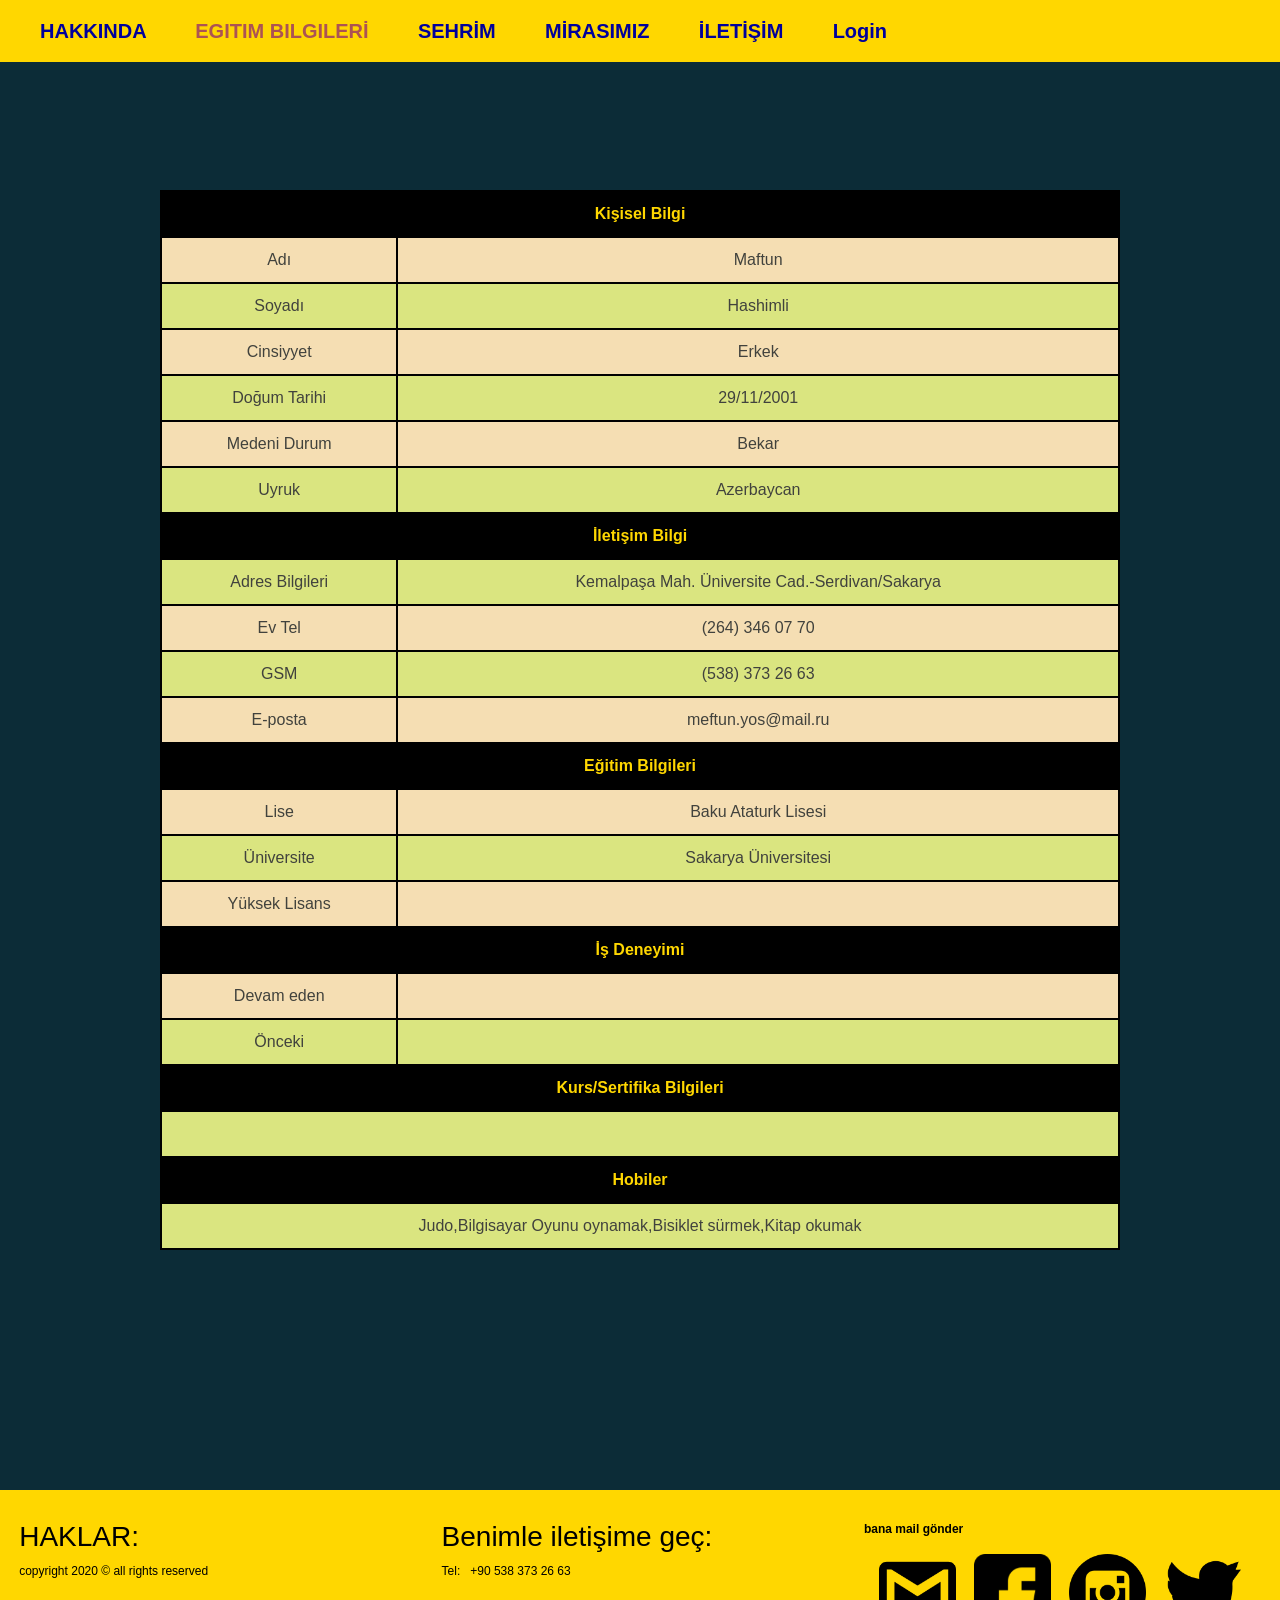
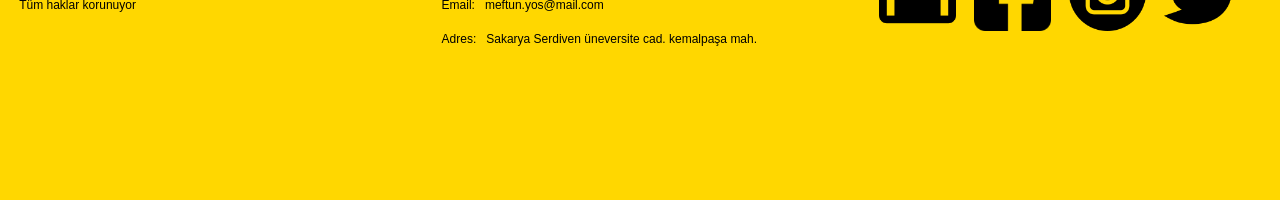
<file: WEBPROJE/EGITIMBILGILERI.html>
<!DOCTYPE html>
<html lang="en" dir="ltr">
<head>
  <meta charset="utf-8">
    <link rel="stylesheet" href="stil.css">
    <meta name="viewport" content="width=device-width, initial-scale=1">
    <link rel="stylesheet" href="https://stackpath.bootstrapcdn.com/bootstrap/4.3.1/css/bootstrap.min.css">
      <link rel="stylesheet" href="https://stackpath.bootstrapcdn.com/font-awesome/4.7.0/css/font-awesome.min.css">
      <script src="https://code.jquery.com/jquery-3.3.1.slim.min.js"> </script>
    <script src="https://stackpath.bootstrapcdn.com/bootstrap/4.3.1/js/bootstrap.min.js" ></script>
    </head>

<!-- Navbar  -->
    
    <body style="background-color: #0c2c37">
         <section id="nav-bar" style="background-color: gold; color: black;">  
        <nav class="navbar navbar-expand-lg navbar-light" style="background-color: gold; color: black;">
  <a class="navbar-brand" href="#"></a>
  <button class="navbar-toggler" type="button" data-toggle="collapse" data-target="#navbarNav" aria-controls="navbarNav" aria-expanded="false" aria-label="Toggle navigation">
    <span class="navbar-toggler-icon"></span>
  </button>
  <div class="collapse navbar-collapse" id="navbarNav">
    <ul class="navbar-nav ml auto navbartext">
         <li class="nav-item">
        <a class="nav-link"href="HAKKIMDA.html" target="_blank" style="color: #00009b"><strong>HAKKINDA&#160;&#160;&#160;&#160;&#160;&#160;</strong></a>
      </li>
      <li class="nav-item">
        <a class="nav-link" href="EGITIMBILGILERI.html" target="_blank"style="color: #ac5353"><strong>EGITIM BILGILERİ&#160;&#160;&#160;&#160;&#160;&#160;</strong></a>
      </li>
      <li class="nav-item">
        <a class="nav-link" href="SEHRIM.html" target="_blank" style="color: #00009b;"><strong>SEHRİM&#160;&#160;&#160;&#160;&#160;&#160;</strong></a>
      </li>
         <li class="nav-item">
        <a class="nav-link" href="MIRASIMIZ.html" target="_blank" style="color: #00009b"><strong>MİRASIMIZ&#160;&#160;&#160;&#160;&#160;&#160;</strong></a>
      </li>
         <li class="nav-item">
        <a class="nav-link" href="ILETISIM.html" target="_blank" style="color: #00009b"><strong>İLETİŞİM&#160;&#160;&#160;&#160;&#160;&#160;</strong></a>
      </li> 
	           <li class="nav-item">
        <a class="nav-link" href="Login.html" target="_blank" style="color: #00009b"><strong>Login&#160;&#160;&#160;&#160;&#160;&#160;</strong></a>
      </li> 
    </ul>
  </div>
</nav>   
</section>  
        <div class="divegitim">
            <table id="t01" >
		    <!-- table  -->
  <tr>
    <th colspan="2" class="tabletext">Kişisel Bilgi</th> 
  </tr>
  <tr>
    <td>Adı</td>
      <td>Maftun</td>
  </tr>
  <tr>
    <td>Soyadı</td>
    <td>Hashimli</td>
  </tr>
  <tr>
    <td>Cinsiyyet</td>
      <td>Erkek</td>
  </tr>
    <tr>
    <td>Doğum Tarihi</td>
      <td>29/11/2001</td>
    </tr>
    <tr>
        <td>Medeni Durum</td>
        <td>Bekar</td>
    </tr>
    <tr>
        <td>Uyruk</td>
        <td>Azerbaycan</td>
    </tr>
    <tr>
    <th colspan="2" class="tabletext">İletişim Bilgi</th> 
  </tr>
    <tr>
        <td>Adres Bilgileri</td>
        <td>Kemalpaşa Mah. Üniversite Cad.-Serdivan/Sakarya</td>
    </tr>
    <tr>
        <td>Ev Tel</td>
        <td>(264)&#160;346&#160;07&#160;70</td>
    </tr>
    <tr>
        <td>GSM</td>
        <td>(538)&#160;373&#160;26&#160;63</td>
    </tr>
    <tr>
        <td>E-posta</td>
        <td>meftun.yos@mail.ru</td>
    </tr>
    <tr>
    <th colspan="2" class="tabletext">Eğitim Bilgileri</th>
  </tr>
    <tr>
    <td>Lise</td>
    <td>Baku Ataturk Lisesi</td>
    </tr>
    <tr>
        <td>Üniversite</td>
        <td>Sakarya Üniversitesi</td>
    </tr>
    <tr>
        <td>Yüksek Lisans</td>
        <td>&#160;</td>
    </tr>
    <tr>
    <th colspan="2" class="tabletext">İş Deneyimi</th>
  </tr>
    <tr>
    <td>Devam eden</td>
    <td>&#160;</td>
    </tr>
    <tr>
        <td>Önceki</td>
        <td>&#160;</td>
    </tr>
    <tr>
        <th colspan="2" class="tabletext">Kurs/Sertifika Bilgileri</th>
    </tr>
    <tr>
        <td colspan="2">&#160;</td>
    </tr>
    <tr>
        <th colspan="2" class="tabletext">Hobiler</th>
    </tr>
    <tr>
        <td colspan="2">Judo,Bilgisayar Oyunu oynamak,Bisiklet sürmek,Kitap okumak</td>
    </tr>
</table>
        </div>
        <footer id="dis_bolme1" class="metin1">
        <div class="divbosluk">
        </div>
        <div class="ic_bolme1"><h3>HAKLAR:</h3>
        <p>copyright 2020 © all rights reserved</p>
        <p>Tüm haklar korunuyor</p>    
        </div>


        <div class="ic_bolme1">
            <h3>Benimle iletişime geç:</h3> 
            <p>Tel:&#160;&#160;  +90&#160;538&#160;373&#160;26&#160;63</p>
            <p>Email:  &#160;&#160;meftun.yos@mail.com</p>
            <p>Adres:&#160;&#160;  Sakarya Serdiven üneversite cad. kemalpaşa mah.</p>
        </div>


            <div class="ic_bolme1" class="divbosluk">
                <p><strong>bana mail gönder</strong></p>
                <a href="mailto:meftun.yos@mail.ru"><img class="icon" src="img/23.png"></a>
                <a href="https://www.facebook.com"><img class="icon" src="img/24.png"></a>
                <a href="https://www.instagram.com"><img class="icon" src="img/25.png"></a>
                <a href="https://www.twitter.com"><img class="icon" src="img/26.png"></a>
            </div>
            </footer>
        

</body>
</html>
</file>
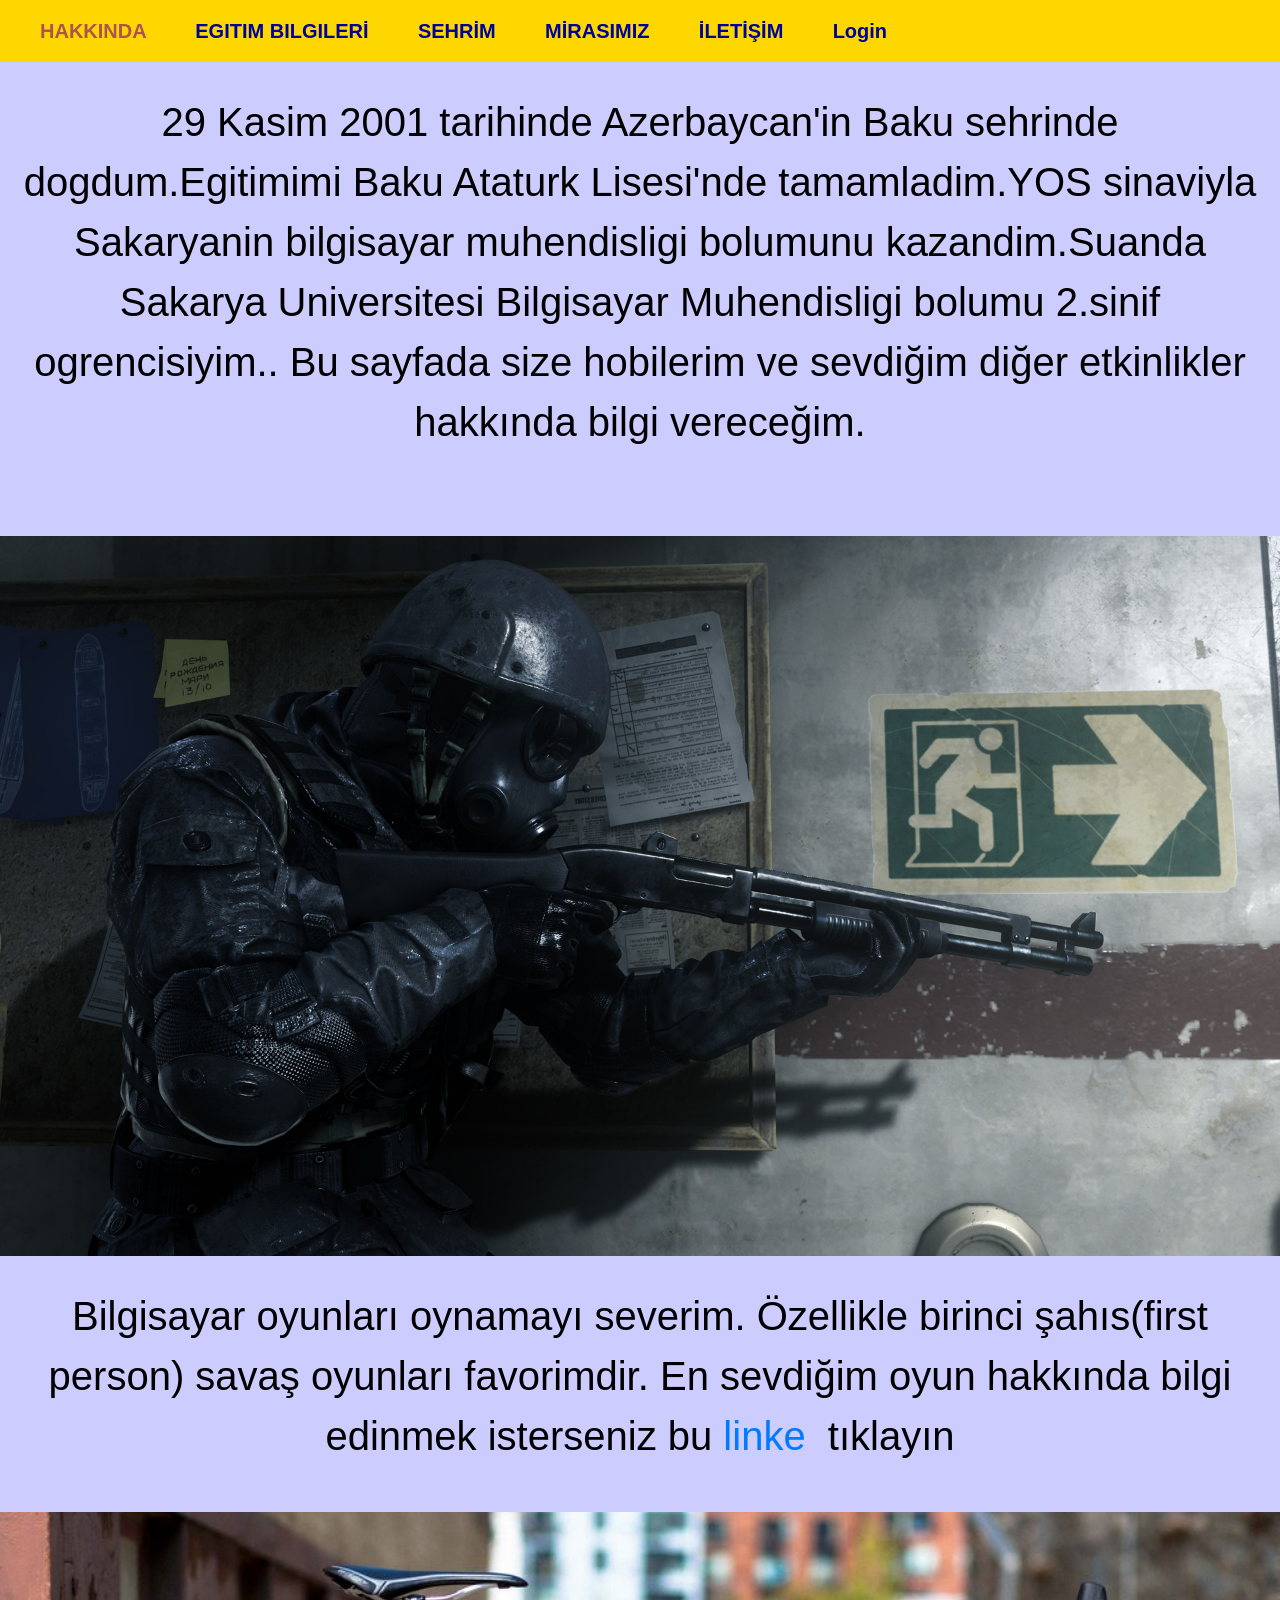
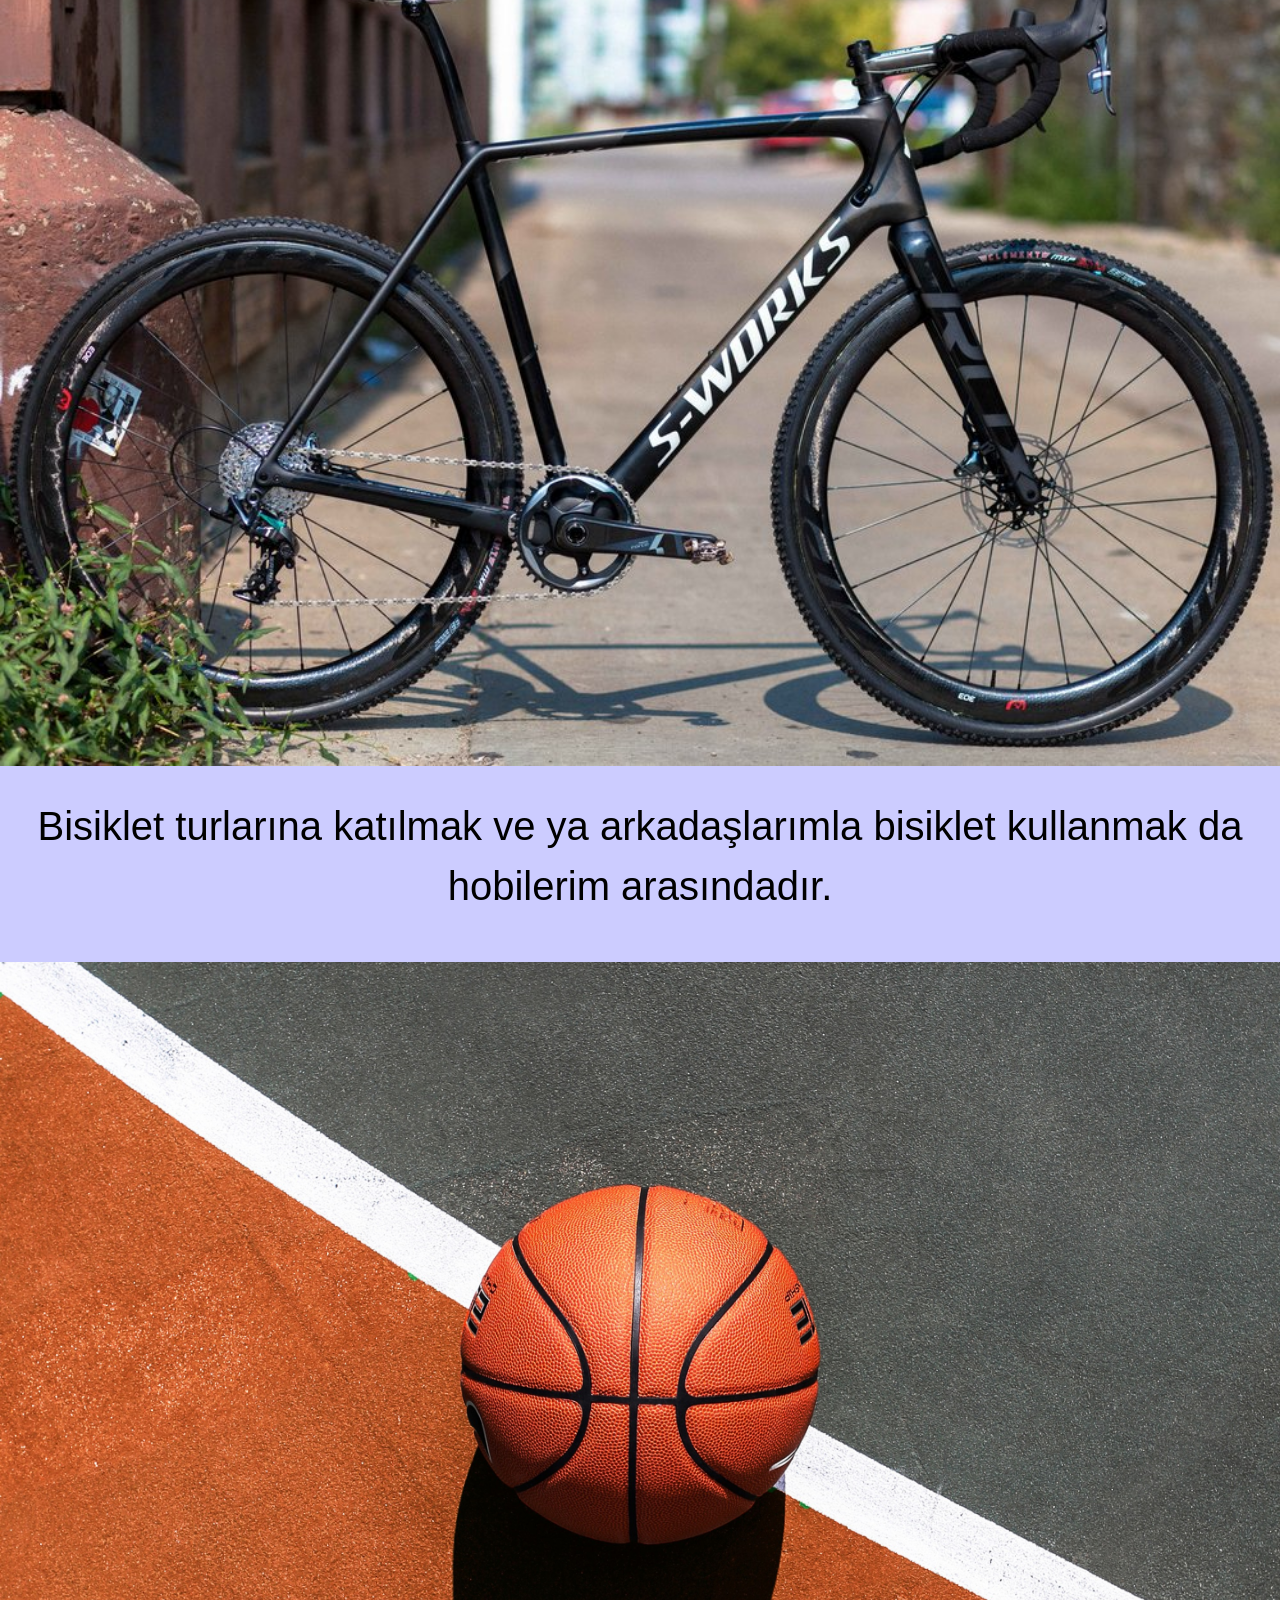
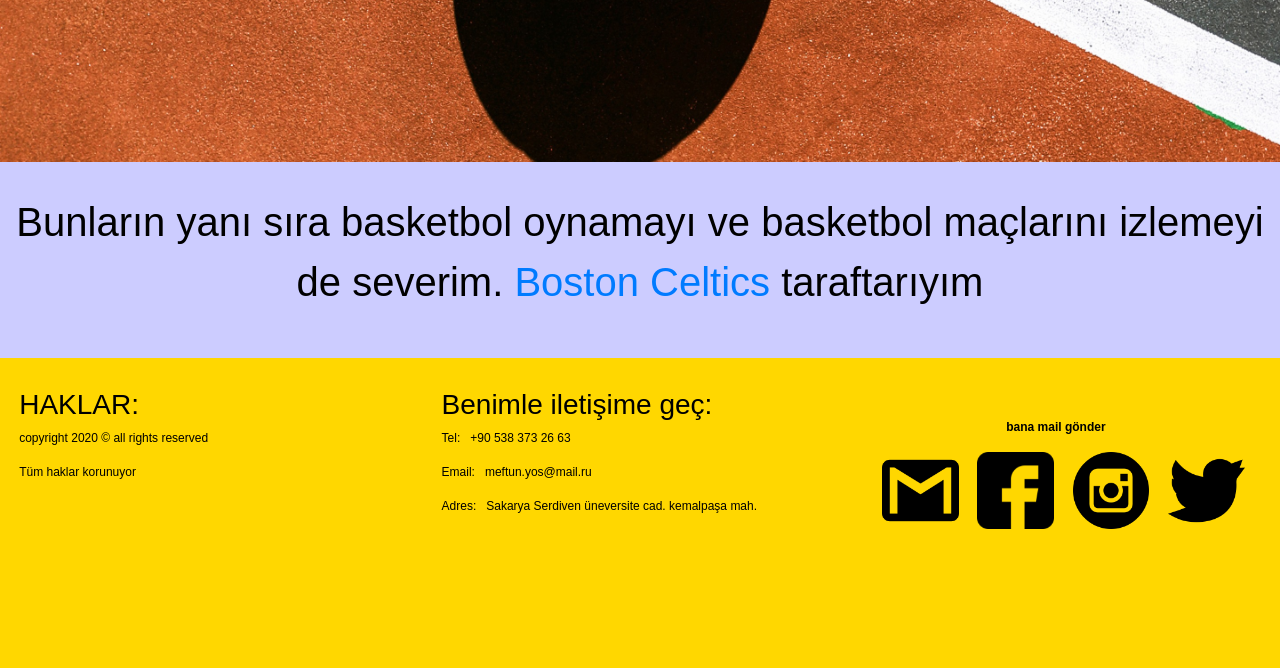
<file: WEBPROJE/HAKKIMDA.html>
<!DOCTYPE html>
<html lang="en" dir="ltr">
<head>
  <meta charset="utf-8">
    <link rel="stylesheet" href="stil.css">
    <meta name="viewport" content="width=device-width, initial-scale=1">
    <link rel="stylesheet" href="https://stackpath.bootstrapcdn.com/bootstrap/4.3.1/css/bootstrap.min.css">
      <link rel="stylesheet" href="https://stackpath.bootstrapcdn.com/font-awesome/4.7.0/css/font-awesome.min.css">
      <script src="https://code.jquery.com/jquery-3.3.1.slim.min.js"></script>
    <script src="https://stackpath.bootstrapcdn.com/bootstrap/4.3.1/js/bootstrap.min.js"></script>
    </head>    
    <body style="background-color: #0c2c37">
         <section id="nav-bar" style="background-color: gold; color: black;">  
        <nav class="navbar navbar-expand-lg navbar-light" style="background-color: gold; color: black;">
  <a class="navbar-brand" href="#"></a>
  <button class="navbar-toggler" type="button" data-toggle="collapse" data-target="#navbarNav" aria-controls="navbarNav" aria-expanded="false" aria-label="Toggle navigation">
    <span class="navbar-toggler-icon"></span>
  </button>
  <div class="collapse navbar-collapse" id="navbarNav">
    <ul class="navbar-nav ml auto navbartext">
         <li class="nav-item">
        <a class="nav-link"href="HAKKIMDA.html" target="_blank" style="color: #ac5353"><strong>HAKKINDA&#160;&#160;&#160;&#160;&#160;&#160;</strong></a>
      </li>
      <li class="nav-item">
        <a class="nav-link" href="EGITIMBILGILERI.html" target="_blank"style="color: #00009b"><strong>EGITIM BILGILERİ&#160;&#160;&#160;&#160;&#160;&#160;</strong></a>
      </li>
      <li class="nav-item">
        <a class="nav-link" href="SEHRIM.html" target="_blank" style="color: #00009b;"><strong>SEHRİM&#160;&#160;&#160;&#160;&#160;&#160;</strong></a>
      </li>
         <li class="nav-item">
        <a class="nav-link" href="MIRASIMIZ.html" target="_blank" style="color: #00009b"><strong>MİRASIMIZ&#160;&#160;&#160;&#160;&#160;&#160;</strong></a>
      </li>
         <li class="nav-item">
        <a class="nav-link" href="ILETISIM.html" target="_blank" style="color: #00009b"><strong>İLETİŞİM&#160;&#160;&#160;&#160;&#160;&#160;</strong></a>
      </li> 
	         <li class="nav-item">
        <a class="nav-link" href="Login.html" target="_blank" style="color: #00009b"><strong>Login&#160;&#160;&#160;&#160;&#160;&#160;</strong></a>
      </li> 
    </ul>
  </div>
</nav>   
</section>  
        <div class="text1">
            <div class="divbosluk">
            </div>
            <p>29 Kasim 2001 tarihinde Azerbaycan'in Baku sehrinde dogdum.Egitimimi Baku Ataturk  Lisesi'nde tamamladim.YOS sinaviyla Sakaryanin bilgisayar muhendisligi bolumunu kazandim.Suanda Sakarya Universitesi Bilgisayar Muhendisligi bolumu 2.sinif ogrencisiyim.. Bu sayfada size hobilerim ve sevdiğim diğer etkinlikler hakkında bilgi vereceğim.</p>
            <div class="divbosluk">
            </div>
            <h2 style="text-align: left"><strong></strong></h2>
            <div class="divbosluk">
            </div>
            <img src="img/8.jpg" class="resim1">
                <div style="width: 100%;height: 30px;">
            </div>
            <p>Bilgisayar oyunları oynamayı severim. Özellikle birinci şahıs(first person) savaş oyunları favorimdir. En sevdiğim oyun hakkında bilgi edinmek isterseniz bu&#160;<a href="https://www.callofduty.com/modern-warfare-remastered">linke </a>&#160;tıklayın</p>
            <div class="divbosluk">
            </div>
            <img src="img/10.jpg" class="resim1"> 
            <div class="divbosluk">
            </div>
            <p>
                Bisiklet turlarına katılmak ve ya arkadaşlarımla bisiklet kullanmak da hobilerim arasındadır.
            </p>
            <div class="divbosluk">
            </div>    
            <img src="img/11.jpg" class="resim1">
            <div class="divbosluk">
            </div>
            <p>Bunların yanı sıra basketbol oynamayı ve basketbol maçlarını izlemeyi de severim.&#160;<a href="https://www.nba.com/celtics/">Boston Celtics</a> taraftarıyım</p>    
            <div class="divbosluk">
            </div>    
                
        </div>
        
<footer id="dis_bolme1" class="metin1">
        <div class="divbosluk">
        </div>    
        <div class="ic_bolme1"><h3>HAKLAR:</h3>
        <p>copyright 2020 © all rights reserved</p>
        <p>Tüm haklar korunuyor</p>    
        </div>


        <div class="ic_bolme1">
            <h3>Benimle iletişime geç:</h3> 
            <p>Tel:&#160;&#160;  +90&#160;538&#160;373&#160;26&#160;63</p>
            <p>Email:  &#160;&#160;meftun.yos@mail.ru</p>
            <p>Adres:&#160;&#160;  Sakarya Serdiven üneversite cad. kemalpaşa mah.</p>
        </div>


            <div class="ic_bolme1" style="text-align: center; margin-top: 30px;">
                <p><strong>bana mail gönder</strong></p>
                <a href="mailto:meftun.yos@gmail.ru"><img class="icon" src="img/23.png"></a>
                
                <a href="https://www.facebook.com"><img class="icon" src="img/24.png"></a>
                <a href="https://www.instagram.com"><img class="icon" src="img/25.png"></a>
                <a href="https://www.twitter.com"><img class="icon" src="img/26.png"></a>
            </div>
            </footer>
</body>
</html>
</file>
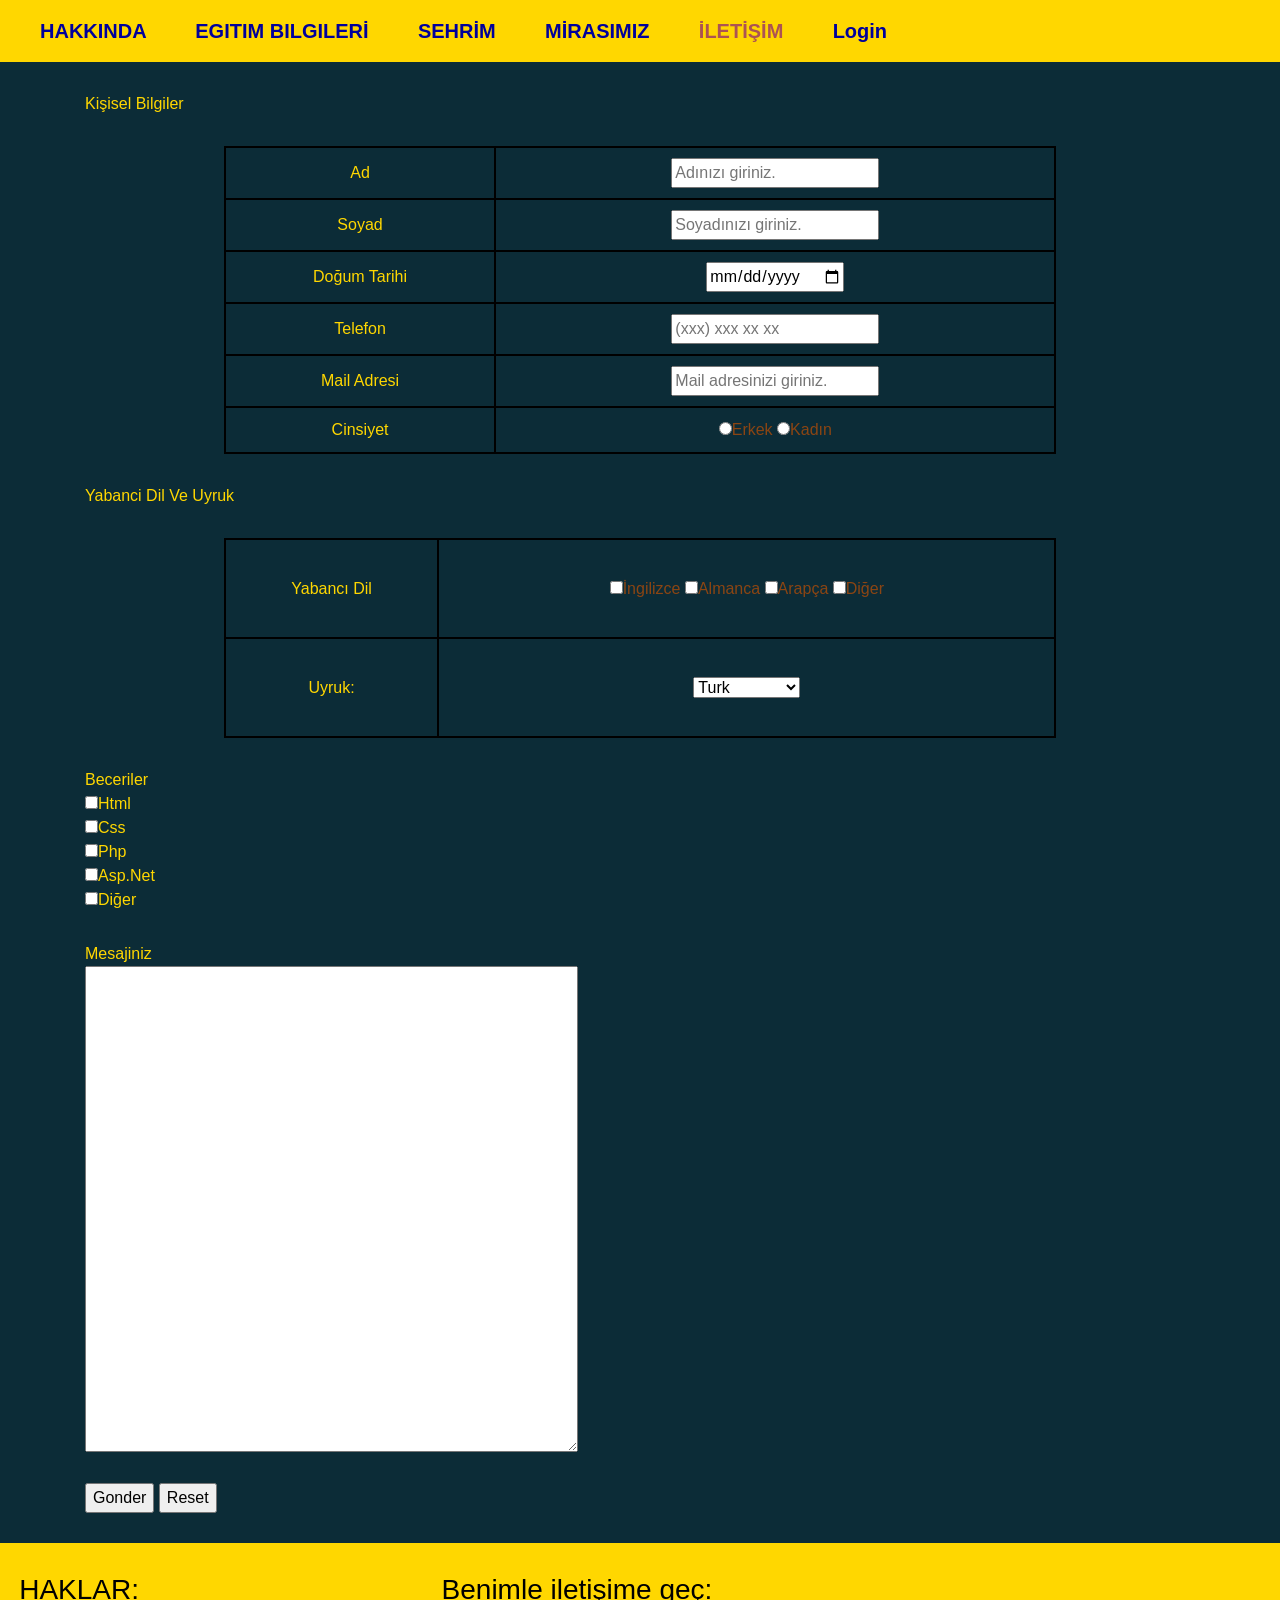
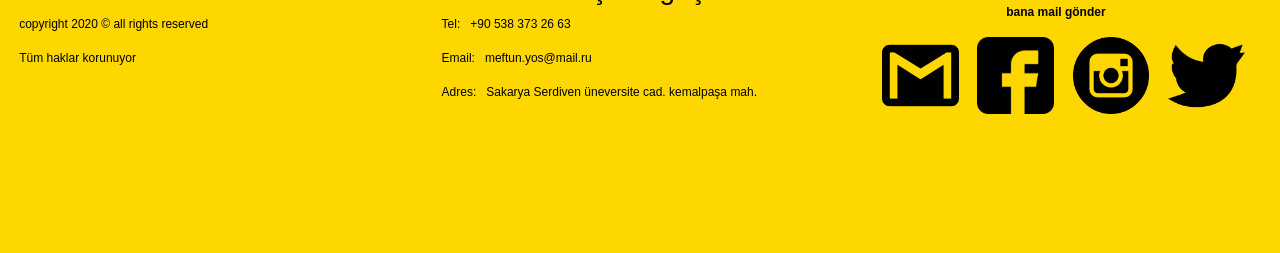
<file: WEBPROJE/ILETISIM.html>
<!DOCTYPE html>
<html lang="en" dir="ltr">
    
  <head>
      
    <meta charset="utf-8">
       <meta name="viewport" content="width=device-width, initial-scale=1, shrink-to-fit=no">
      <link rel="stylesheet" href="stil.css">    
      <link rel="stylesheet" href="https://stackpath.bootstrapcdn.com/bootstrap/4.3.1/css/bootstrap.min.css">
      <link rel="stylesheet" href="https://stackpath.bootstrapcdn.com/font-awesome/4.7.0/css/font-awesome.min.css">
      <script src="https://code.jquery.com/jquery-3.3.1.slim.min.js"> </script>
<script src="https://cdnjs.cloudflare.com/ajax/libs/popper.js/1.14.7/umd/popper.min.js" ></script>
<script src="https://stackpath.bootstrapcdn.com/bootstrap/4.3.1/js/bootstrap.min.js" ></script>
    </head>
    <body style="background-color: #0c2c37">
         <section id="nav-bar" style="background-color: gold; color: black;">  
        <nav class="navbar navbar-expand-lg navbar-light" style="background-color: gold; color: black;">
  <a class="navbar-brand" href="#"></a>
  <button class="navbar-toggler" type="button" data-toggle="collapse" data-target="#navbarNav" aria-controls="navbarNav" aria-expanded="false" aria-label="Toggle navigation">
    <span class="navbar-toggler-icon"></span>
  </button>

  <div class="collapse navbar-collapse" id="navbarNav">
    <ul class="navbar-nav ml auto navbartext">
         <li class="nav-item">
        <a class="nav-link"href="HAKKIMDA.html" target="_blank" style="color: #00009b"><strong>HAKKINDA&#160;&#160;&#160;&#160;&#160;&#160;</strong></a>
      </li>
      <li class="nav-item">
        <a class="nav-link" href="EGITIMBILGILERI.html" target="_blank"style="color: #00009b"><strong>EGITIM BILGILERİ&#160;&#160;&#160;&#160;&#160;&#160;</strong></a>
      </li>
      <li class="nav-item">
        <a class="nav-link" href="SEHRIM.html" target="_blank" style="color: #00009b;"><strong>SEHRİM&#160;&#160;&#160;&#160;&#160;&#160;</strong></a>
      </li>
         <li class="nav-item">
        <a class="nav-link" href="MIRASIMIZ.html" target="_blank" style="color: #00009b"><strong>MİRASIMIZ&#160;&#160;&#160;&#160;&#160;&#160;</strong></a>
      </li>
         <li class="nav-item">
        <a class="nav-link" href="ILETISIM.html" target="_blank" style="color: #ac5353"><strong>İLETİŞİM&#160;&#160;&#160;&#160;&#160;&#160;</strong></a>
      </li> 
	         <li class="nav-item">
        <a class="nav-link" href="Login.html" target="_blank" style="color: #00009b"><strong>Login&#160;&#160;&#160;&#160;&#160;&#160;</strong></a>
      </li> 
    </ul>
  </div>
</nav>   
</section> 


<script type="text/javascript">
function askerlikdurumu(deger)
{
if(document.getElementById(deger).value=="Erkek")
{ document.getElementById("askerlik").type="text";}
else
{document.getElementById("askerlik").type="hidden";}


}

function ackapat(deger)
{
if(document.getElementById(deger).type=="text")
{ document.getElementById(deger).type="hidden";}
else
{document.getElementById(deger).type="text";}


}

function kapat()
{
document.getElementById("askerlik").value="";
document.getElementById("digerdil").value="";
document.getElementById("digerbeceri").value="";
document.getElementById("askerlik").type="hidden";
document.getElementById("digerdil").type="hidden";
document.getElementById("digerbeceri").type="hidden";
}
</script>
       

<form method="GET" action="goster.php" target="_blank" style="color: gold;">
<div class="container">
<section>
    <div class="divbosluk">
</div>
<div>Kişisel Bilgiler</div>
<table width="450"  height="220">
    <div class="divbosluk">
</div>
  <tr>
    <td class="tabletext" width="145">Ad</td>
    <td width="300"><input name="ad" type="text" maxlength="40" placeholder="Adınızı giriniz." required="required" /></td>
  </tr>
  <tr>
    <td class="tabletext">Soyad</td>
    <td><input name="soyad" type="text" placeholder="Soyadınızı giriniz." required="required" /></td>
  </tr>
  <tr>
    <td class="tabletext">Doğum Tarihi</td>
    <td><input name="dt" type="date" required="required" /></td>
  </tr>
  <tr>
    <td class="tabletext">Telefon</td>
    <td><input name="numara" type="text" placeholder="(xxx) xxx xx xx" required="required" /></td>
  </tr>
  <tr>
    <td class="tabletext">Mail Adresi</td>
    <td><input name="mailadres" type="email" placeholder="Mail adresinizi giriniz." required="required" /></td>
  </tr>
  <tr>
    <td class="tabletext">Cinsiyet</td>
    <td style="color: saddlebrown;">
        <input id="erkek" name="cinsiyet" type="radio" value="Erkek" class="radyo" required="required" onclick="askerlikdurumu(this.id)" />Erkek
        <input id="kadin" name="cinsiyet" type="radio" value="Kadın" class="radyo" required="required" onclick="askerlikdurumu(this.id)" />Kadın
        <input id="askerlik" name="asker" type="hidden" placeholder="Askerlik durumunu giriniz." value="" />
    </td>
  </tr>
</table>
</section>
<section>
    <div class="divbosluk">
</div>
<div>Yabanci Dil Ve Uyruk</div>
    <div class="divbosluk">
</div>
<table  width="500" height="200">
  <tr>
    <td class="tabletext">Yabancı Dil</td>
    <td  style="color: saddlebrown;">
        <input class="onay" name="check1" type="checkbox" value="ingilizce" />İngilizce
    <input class="onay" type="checkbox" name="check2" value="almanca" />Almanca
        <input class="onay" name="check3" type="checkbox" value="arapca" />Arapça
        <input class="onay" name="" type="checkbox" value="" onclick="ackapat('digerdil')" />Diğer
        <input id="digerdil" name="digerdil" type="hidden" placeholder="Diğer bildiğiniz dili giriniz." value="" />
        <tr>
    <td class="tabletext">Uyruk:</td>
    <td>
    <select name="uyruk" class="onay">
      <option value="Turk" class="onay">Turk</option>
      <option value="Rus" class="onay">Rus</option>
      <option value="Alman">Alman</option>
      <option value="Ingiliz">Ingiliz</option>
        <option value="Azerbaycan">Azerbaycan</option>
    </select></td> 
  </tr>
    </td>
  </tr>
</table>
</section>
    
<aside>
    <div class="divbosluk">
</div>
<div class="baslikkutu">Beceriler</div>
<input class="onay" name="html" type="checkbox" value="" />Html<br />
<input class="onay" name="css" type="checkbox" value="" />Css<br />
<input class="onay" name="php" type="checkbox" value="" />Php<br />
<input class="onay" name="aspnet" type="checkbox" value="" />Asp.Net<br />
<input class="onay" name="" type="checkbox" onclick="ackapat('digerbeceri')" value="" />Diğer
<input id="digerbeceri" name="digerbeceri" type="hidden" placeholder="Diğer becerinizi giriniz." value="" />
</aside>
<aside>
<div class="divbosluk">
</div>    
<div class="baslikkutu">Mesajiniz</div>
<textarea name="mesaj" id="mesaj" rows="20" cols="50"></textarea><br ><br >
<input class="gonder"  type="submit" value="Gonder">
<input class="gonder" name="" type="reset" onclick="kapat()" />
</aside>
<div class="divbosluk">
</div>
</div>   
</form> 
<footer id="dis_bolme1" class="metin1">
        <div class="divbosluk">
        </div>
        <div class="ic_bolme1"><h3>HAKLAR:</h3>
        <p>copyright 2020 © all rights reserved</p>
        <p>Tüm haklar korunuyor</p>    
        </div>


        <div class="ic_bolme1">
            <h3>Benimle iletişime geç:</h3> 
            <p>Tel:&#160;&#160;  +90&#160;538&#160;373&#160;26&#160;63</p>
            <p>Email:  &#160;&#160;meftun.yos@mail.ru</p>
            <p>Adres:&#160;&#160;  Sakarya Serdiven üneversite cad. kemalpaşa mah.</p>
        </div>


            <div class="ic_bolme1" style="text-align: center; margin-top: 30px;">
                <p><strong>bana mail gönder</strong></p>
                <a href="mailto:meftun.yos@mail.ru"><img class="icon" src="img/23.png"></a>
                
                <a href="https://www.facebook.com"><img class="icon" src="img/24.png"></a>
                <a href="https://www.instagram.com"><img class="icon" src="img/25.png"></a>
                <a href="https://www.twitter.com"><img class="icon" src="img/26.png"></a>
            </div>
            </footer>        
</body>
</html>
</file>
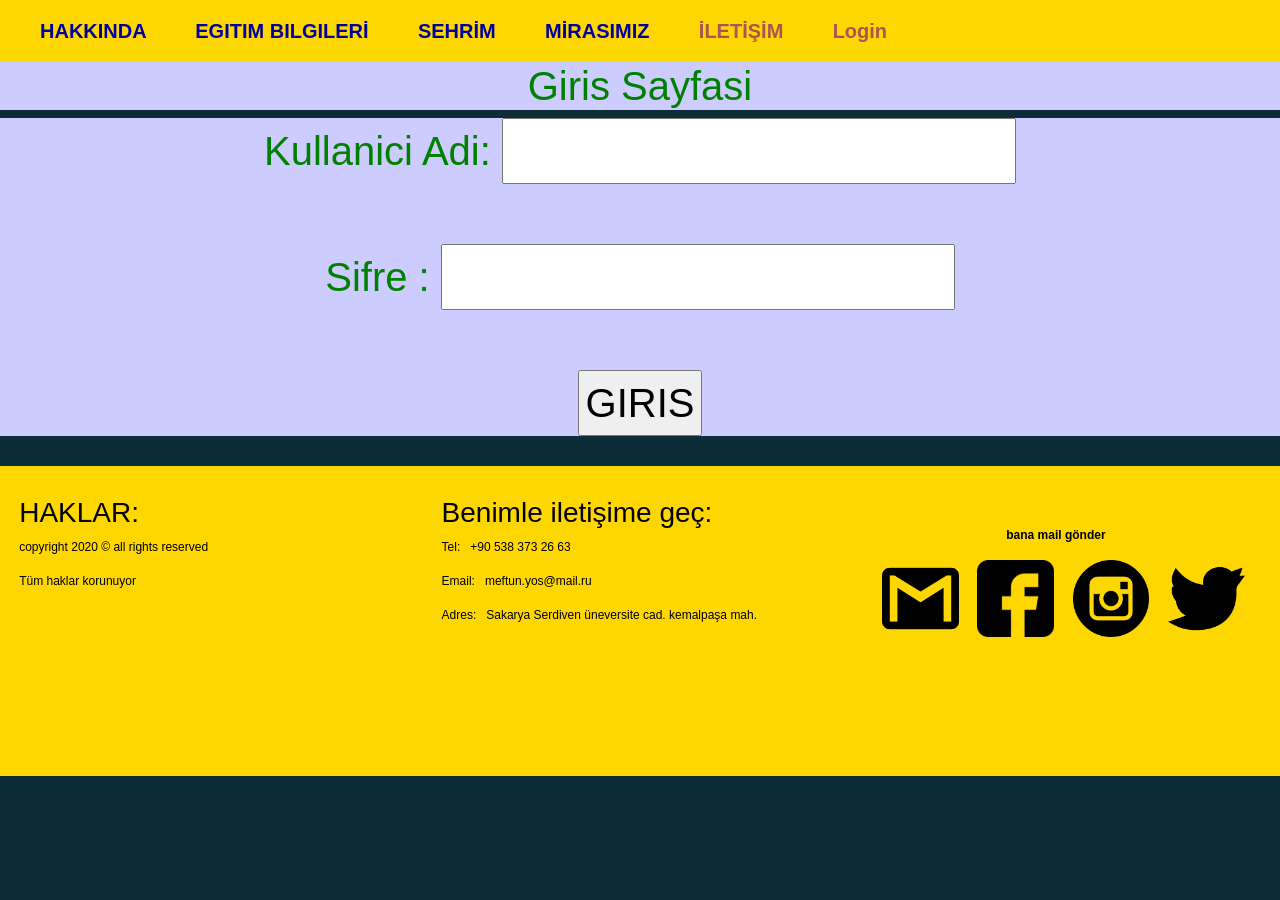
<file: WEBPROJE/Login.html>
<!DOCTYPE html>
<html lang="en" dir="ltr">
    
  <head>
      
    <meta charset="utf-8">
       <meta name="viewport" content="width=device-width, initial-scale=1, shrink-to-fit=no">
      <link rel="stylesheet" href="stil.css">    
      <link rel="stylesheet" href="https://stackpath.bootstrapcdn.com/bootstrap/4.3.1/css/bootstrap.min.css">
      <link rel="stylesheet" href="https://stackpath.bootstrapcdn.com/font-awesome/4.7.0/css/font-awesome.min.css">
      <script src="https://code.jquery.com/jquery-3.3.1.slim.min.js"> </script>
<script src="https://cdnjs.cloudflare.com/ajax/libs/popper.js/1.14.7/umd/popper.min.js" ></script>
<script src="https://stackpath.bootstrapcdn.com/bootstrap/4.3.1/js/bootstrap.min.js" ></script>
    </head>
    <body style="background-color: #0c2c37">
         <section id="nav-bar" style="background-color: gold; color: black;">  
        <nav class="navbar navbar-expand-lg navbar-light" style="background-color: gold; color: black;">
  <a class="navbar-brand" href="#"></a>
  <button class="navbar-toggler" type="button" data-toggle="collapse" data-target="#navbarNav" aria-controls="navbarNav" aria-expanded="false" aria-label="Toggle navigation">
    <span class="navbar-toggler-icon"></span>
  </button>

  <div class="collapse navbar-collapse" id="navbarNav">
    <ul class="navbar-nav ml auto navbartext">
         <li class="nav-item">
        <a class="nav-link"href="HAKKIMDA.html" target="_blank" style="color: #00009b"><strong>HAKKINDA&#160;&#160;&#160;&#160;&#160;&#160;</strong></a>
      </li>
      <li class="nav-item">
        <a class="nav-link" href="EGITIMBILGILERI.html" target="_blank"style="color: #00009b"><strong>EGITIM BILGILERİ&#160;&#160;&#160;&#160;&#160;&#160;</strong></a>
      </li>
      <li class="nav-item">
        <a class="nav-link" href="SEHRIM.html" target="_blank" style="color: #00009b;"><strong>SEHRİM&#160;&#160;&#160;&#160;&#160;&#160;</strong></a>
      </li>
         <li class="nav-item">
        <a class="nav-link" href="MIRASIMIZ.html" target="_blank" style="color: #00009b"><strong>MİRASIMIZ&#160;&#160;&#160;&#160;&#160;&#160;</strong></a>
      </li>
         <li class="nav-item">
        <a class="nav-link" href="ILETISIM.html" target="_blank" style="color: #ac5353"><strong>İLETİŞİM&#160;&#160;&#160;&#160;&#160;&#160;</strong></a>
      </li> 
    </li>
    <li class="nav-item">
   <a class="nav-link" href="Login.html" target="_blank" style="color: #ac5353"><strong>Login&#160;&#160;&#160;&#160;&#160;&#160;</strong></a>
 </li> 
    </ul>
  </div>
</nav>   
</section> 

<center>
<h1 class="text2"> Giris Sayfasi</h1>
<form class="text2" action="login.php" method="POST">
Kullanici Adi: <input type="email" name="kadi" required="required"><br><br>
Sifre  :    <input type="password" name="sifre" required="required"><br><br>
<input type="submit" name="btn" value="GIRIS">
</form>
</center>

<div class="divbosluk">
</div>
</div>   
</form> 
<footer id="dis_bolme1" class="metin1">
        <div class="divbosluk">
        </div>
        <div class="ic_bolme1"><h3>HAKLAR:</h3>
        <p>copyright 2020 © all rights reserved</p>
        <p>Tüm haklar korunuyor</p>    
        </div>


        <div class="ic_bolme1">
            <h3>Benimle iletişime geç:</h3> 
            <p>Tel:&#160;&#160;  +90&#160;538&#160;373&#160;26&#160;63</p>
            <p>Email:  &#160;&#160;meftun.yos@mail.ru</p>
            <p>Adres:&#160;&#160;  Sakarya Serdiven üneversite cad. kemalpaşa mah.</p>
        </div>


            <div class="ic_bolme1" style="text-align: center; margin-top: 30px;">
                <p><strong>bana mail gönder</strong></p>
                <a href="mailto:meftun.yos@mail.ru"><img class="icon" src="img/23.png"></a>
                
                <a href="https://www.facebook.com"><img class="icon" src="img/24.png"></a>
                <a href="https://www.instagram.com"><img class="icon" src="img/25.png"></a>
                <a href="https://www.twitter.com"><img class="icon" src="img/26.png"></a>
            </div>
            </footer>        
</body>
</html>
</file>
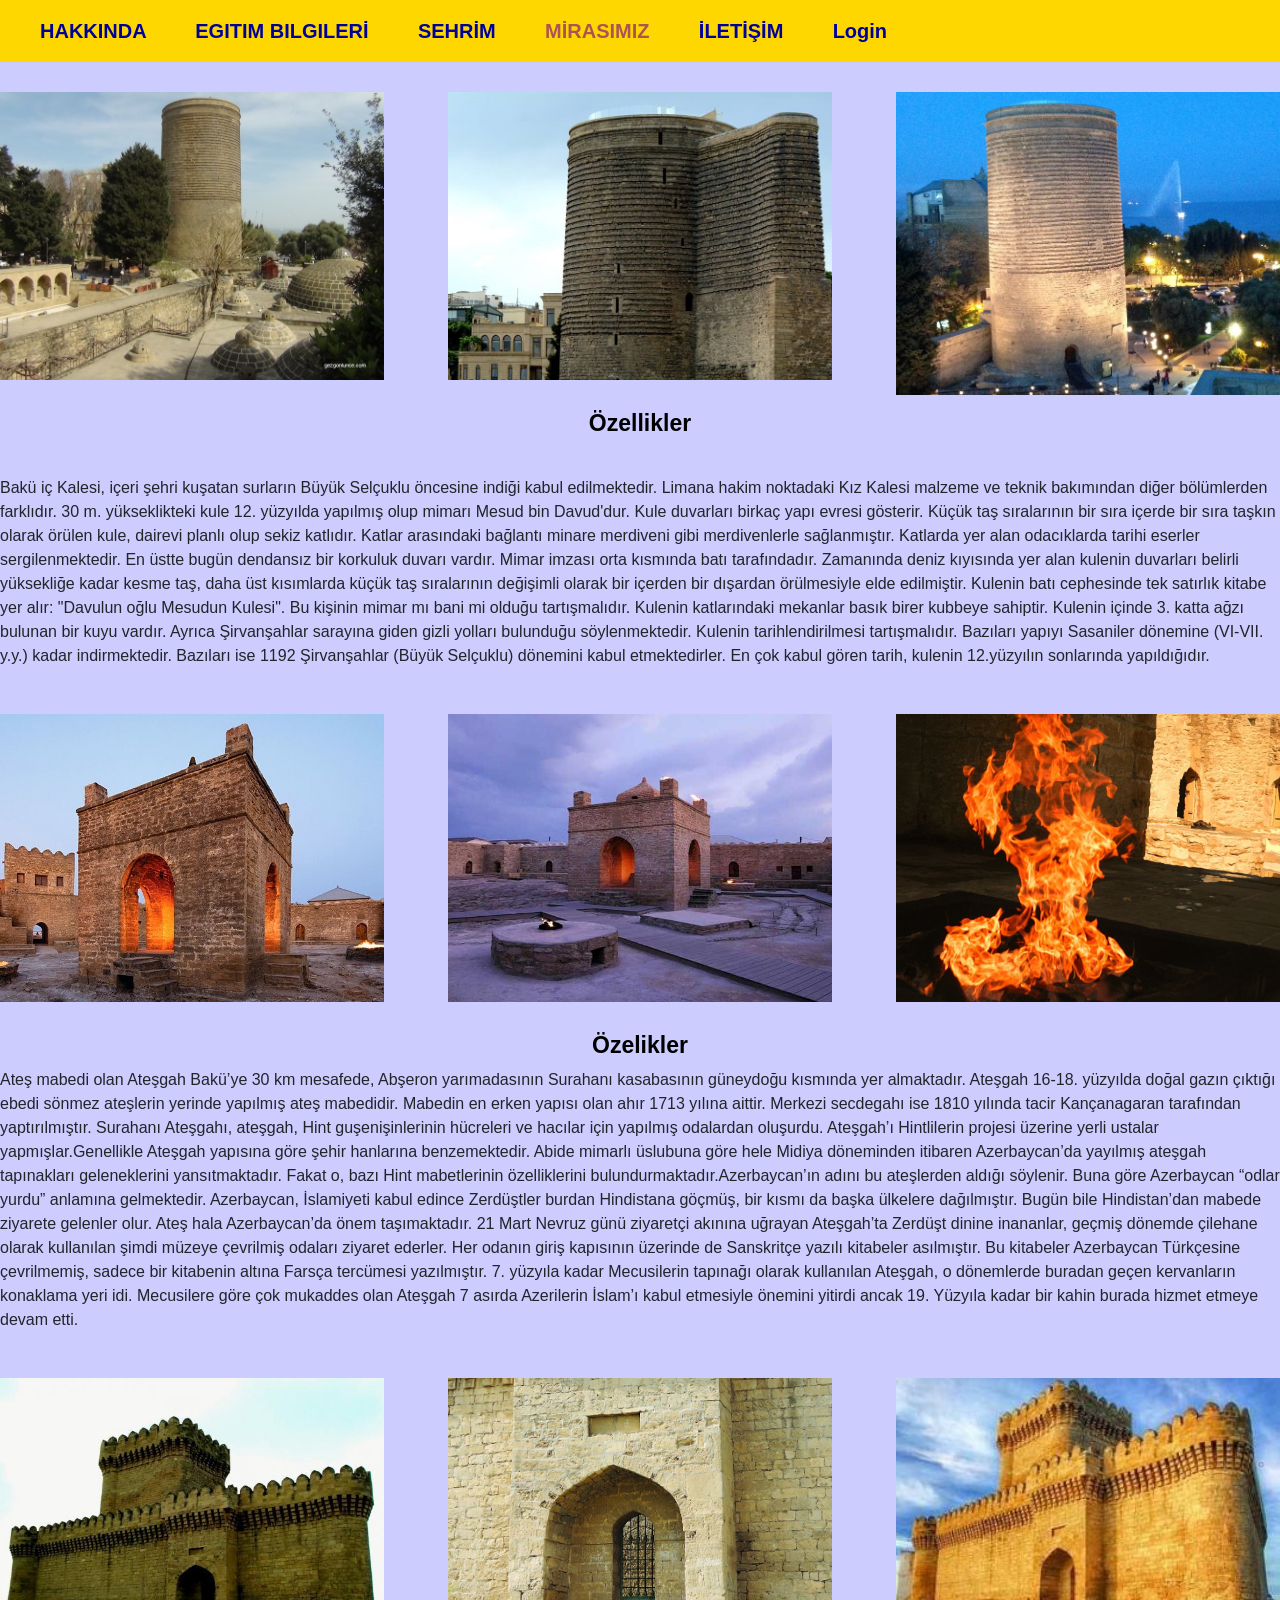
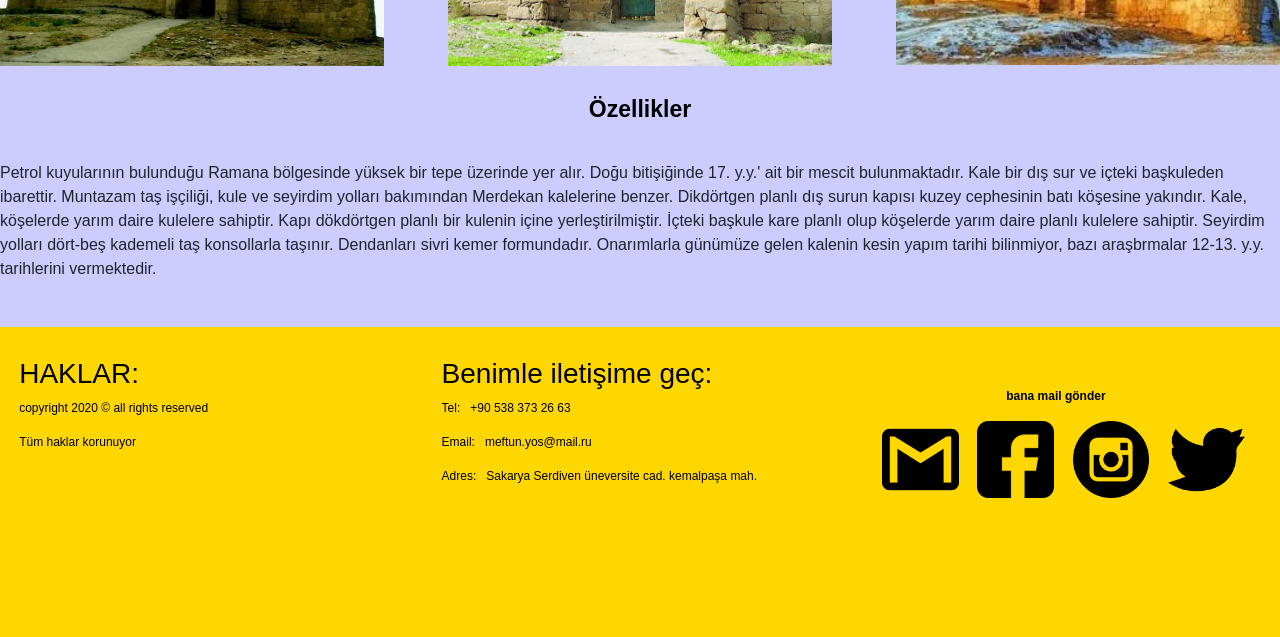
<file: WEBPROJE/MIRASIMIZ.html>
<!DOCTYPE html>
<html lang="en" dir="ltr">
<head>
  <meta charset="utf-8">
    <link rel="stylesheet" href="stil.css">
    <meta name="viewport" content="width=device-width, initial-scale=1">
    <link rel="stylesheet" href="https://stackpath.bootstrapcdn.com/bootstrap/4.3.1/css/bootstrap.min.css">
      <link rel="stylesheet" href="https://stackpath.bootstrapcdn.com/font-awesome/4.7.0/css/font-awesome.min.css">
      <script src="https://code.jquery.com/jquery-3.3.1.slim.min.js"> </script>
    <script src="https://stackpath.bootstrapcdn.com/bootstrap/4.3.1/js/bootstrap.min.js" ></script>
    </head>



    
    <body style="background-color: #0c2c37">
         <section id="nav-bar" style="background-color: gold; color: black;">  
        <nav class="navbar navbar-expand-lg navbar-light" style="background-color: gold; color: black;">
  <a class="navbar-brand" href="#"></a>
  <button class="navbar-toggler" type="button" data-toggle="collapse" data-target="#navbarNav" aria-controls="navbarNav" aria-expanded="false" aria-label="Toggle navigation">
    <span class="navbar-toggler-icon"></span>
  </button>

  <div class="collapse navbar-collapse" id="navbarNav">
    <ul class="navbar-nav ml auto navbartext">
         <li class="nav-item">
        <a class="nav-link"href="HAKKIMDA.html" target="_blank" style="color: #00009b"><strong>HAKKINDA&#160;&#160;&#160;&#160;&#160;&#160;</strong></a>
      </li>
      <li class="nav-item">
        <a class="nav-link" href="EGITIMBILGILERI.html" target="_blank"style="color: #00009b"><strong>EGITIM BILGILERİ&#160;&#160;&#160;&#160;&#160;&#160;</strong></a>
      </li>
      <li class="nav-item">
        <a class="nav-link" href="SEHRIM.html" target="_blank" style="color: #00009b;"><strong>SEHRİM&#160;&#160;&#160;&#160;&#160;&#160;</strong></a>
      </li>
         <li class="nav-item">
        <a class="nav-link" href="MIRASIMIZ.html" target="_blank" style="color: #ac5353"><strong>MİRASIMIZ&#160;&#160;&#160;&#160;&#160;&#160;</strong></a>
      </li>
         <li class="nav-item">
        <a class="nav-link" href="ILETISIM.html" target="_blank" style="color: #00009b"><strong>İLETİŞİM&#160;&#160;&#160;&#160;&#160;&#160;</strong></a>
      </li> 
	         <li class="nav-item">
        <a class="nav-link" href="Login.html" target="_blank" style="color: #00009b"><strong>Login&#160;&#160;&#160;&#160;&#160;&#160;</strong></a>
      </li> 
    </ul>
  </div>
</nav>   
</section>  
        
        
        <div class="divbosluk1">
        </div>
        <div style="margin-top: auto; background-color: #ccccff;">
            <div>
            <img style="float: left; width: 30%; height: ;" src="img/15.jpg">
            <img style=" margin-left: 5%; float: cener; width: 30%;" src="img/14.jpg">
            <img style="float: right; width: 30%;" src="img/16.jpg">
            <div style="width: 100%;height: 30px;background-color: #ccccff;">
            </div>    
                <h2 class="text"><strong>Özellikler</strong></h2>
                <div class="divbosluk1">
                </div>
                <p>Bakü iç Kalesi, içeri şehri kuşatan surların Büyük Selçuklu öncesine indiği kabul edilmektedir. Limana hakim noktadaki Kız Kalesi malzeme ve teknik bakımından diğer bölümlerden farklıdır. 30 m. yükseklikteki kule 12. yüzyılda yapılmış olup mimarı Mesud bin Davud'dur.

Kule duvarları birkaç yapı evresi gösterir. Küçük taş sıralarının bir sıra içerde bir sıra taşkın olarak örülen kule, dairevi planlı olup sekiz katlıdır. Katlar arasındaki bağlantı minare merdiveni gibi merdivenlerle sağlanmıştır. Katlarda yer alan odacıklarda tarihi eserler sergilenmektedir. En üstte bugün dendansız bir korkuluk duvarı vardır. Mimar imzası orta kısmında batı tarafındadır.

Zamanında deniz kıyısında yer alan kulenin duvarları belirli yüksekliğe kadar kesme taş, daha üst kısımlarda küçük taş sıralarının değişimli olarak bir içerden bir dışardan örülmesiyle elde edilmiştir. Kulenin batı cephesinde tek satırlık kitabe yer alır: "Davulun oğlu Mesudun Kulesi". Bu kişinin mimar mı bani mi olduğu tartışmalıdır. 
Kulenin katlarındaki mekanlar basık birer kubbeye sahiptir. Kulenin içinde 3. katta ağzı bulunan bir kuyu vardır. Ayrıca Şirvanşahlar sarayına giden gizli yolları bulunduğu söylenmektedir.

Kulenin tarihlendirilmesi tartışmalıdır. Bazıları yapıyı Sasaniler dönemine (VI-VII. y.y.) kadar indirmektedir. Bazıları ise 1192 Şirvanşahlar (Büyük Selçuklu) dönemini kabul etmektedirler. En çok kabul gören tarih, kulenin 12.yüzyılın sonlarında yapıldığıdır.</p>
            <div class="divbosluk1">
            </div>     
            <img style="float: left; width: 30%; height: ;" src="img/17.jpg">
            <img style=" margin-left: 5%; float: cener; width: 30%;" src="img/18.jpg">
            <img style="float: right; width: 30%;" src="img/19.jpg">
            <div class="divbosluk1">
            </div> 
                <h2 class="text"><strong>Özelikler</strong></h2>
                <p>Ateş mabedi olan Ateşgah Bakü’ye 30 km mesafede, Abşeron yarımadasının Surahanı kasabasının güneydoğu kısmında yer almaktadır. Ateşgah 16-18. yüzyılda doğal gazın çıktığı ebedi sönmez ateşlerin yerinde yapılmış ateş mabedidir. Mabedin en erken yapısı olan ahır 1713 yılına aittir. Merkezi secdegahı ise 1810 yılında tacir Kançanagaran tarafından yaptırılmıştır.
Surahanı Ateşgahı, ateşgah, Hint guşenişinlerinin hücreleri ve hacılar için yapılmış odalardan oluşurdu. Ateşgah’ı  Hintlilerin projesi üzerine yerli ustalar yapmışlar.Genellikle Ateşgah yapısına göre şehir hanlarına benzemektedir. Abide mimarlı üslubuna göre hele Midiya döneminden itibaren Azerbaycan’da yayılmış ateşgah tapınakları geleneklerini yansıtmaktadır. Fakat o, bazı Hint mabetlerinin özelliklerini bulundurmaktadır.Azerbaycan’ın adını bu ateşlerden aldığı söylenir. Buna göre Azerbaycan “odlar yurdu” anlamına gelmektedir. Azerbaycan, İslamiyeti kabul edince Zerdüştler burdan Hindistana göçmüş, bir kısmı da başka ülkelere dağılmıştır. Bugün bile Hindistan’dan mabede ziyarete gelenler olur. Ateş hala Azerbaycan’da önem taşımaktadır.
21 Mart Nevruz günü ziyaretçi akınına uğrayan Ateşgah’ta Zerdüşt dinine inananlar, geçmiş dönemde çilehane olarak kullanılan şimdi müzeye çevrilmiş odaları ziyaret ederler. Her odanın giriş kapısının üzerinde de Sanskritçe yazılı kitabeler asılmıştır. Bu kitabeler Azerbaycan Türkçesine çevrilmemiş, sadece bir kitabenin altına Farsça tercümesi yazılmıştır. 7. yüzyıla kadar Mecusilerin tapınağı olarak kullanılan Ateşgah, o dönemlerde buradan geçen kervanların konaklama yeri idi. Mecusilere göre çok mukaddes olan Ateşgah 7 asırda Azerilerin İslam’ı kabul etmesiyle önemini yitirdi ancak 19. Yüzyıla kadar bir kahin burada hizmet etmeye devam etti.</p>
</div>
            
            <div class="divbosluk1">
            </div>     
            <img style="float: left; width: 30%; height: ;" src="img/20.jpg">
            <img style=" margin-left: 5%; float: cener; width: 30%;" src="img/21.jpg">
            <img style="float: right; width: 30%;" src="img/22.jpg">
            <div style="width: 100%;height: 30px;background-color: #ccccff;">
            </div>
            <h2 class="text"><strong>Özellikler</strong></h2>
            <div class="divbosluk1">
            </div>
            <p>Petrol kuyularının bulunduğu Ramana bölgesinde yüksek bir tepe üzerinde yer alır. Doğu bitişiğinde 17. y.y.' ait bir mescit bulunmaktadır.

Kale bir dış sur ve içteki başkuleden ibarettir. Muntazam taş işçiliği, kule ve seyirdim yolları bakımından Merdekan kalelerine benzer.

Dikdörtgen planlı dış surun kapısı kuzey cephesinin batı köşesine yakındır. Kale, köşelerde yarım daire kulelere sahiptir. Kapı dökdörtgen planlı bir kulenin içine yerleştirilmiştir. İçteki başkule kare planlı olup köşelerde yarım daire planlı kulelere sahiptir. Seyirdim yolları dört-beş kademeli taş konsollarla taşınır. Dendanları sivri kemer formundadır.

Onarımlarla günümüze gelen kalenin kesin yapım tarihi bilinmiyor, bazı araşbrmalar 12-13. y.y. tarihlerini vermektedir.</p>
        <div class="divbosluk1">
        </div>
        <footer id="dis_bolme1" class="metin1">
        <div style="width: 100%;height: 30px;">
        </div>    
        <div class="ic_bolme1"><h3>HAKLAR:</h3>
        <p>copyright 2020 © all rights reserved</p>
        <p>Tüm haklar korunuyor</p>    
        </div>


        <div class="ic_bolme1">
            <h3>Benimle iletişime geç:</h3> 
            <p>Tel:&#160;&#160;  +90&#160;538&#160;373&#160;26&#160;63</p>
            <p>Email:  &#160;&#160;meftun.yos@mail.ru</p>
            <p>Adres:&#160;&#160;  Sakarya Serdiven üneversite cad. kemalpaşa mah.</p>
        </div>


            <div class="ic_bolme1" style="text-align: center; margin-top: 30px;">
                <p><strong>bana mail gönder</strong></p>
                <a href="mailto:meftun.yos@mail.ru"><img class="icon" src="img/23.png"></a>
                
                <a href="https://www.facebook.com"><img class="icon" src="img/24.png"></a>
                <a href="https://www.instagram.com"><img class="icon" src="img/25.png"></a>
                <a href="https://www.twitter.com"><img class="icon" src="img/26.png"></a>
            </div>
            </footer>
        </div>
        




</body>
</html>
</file>
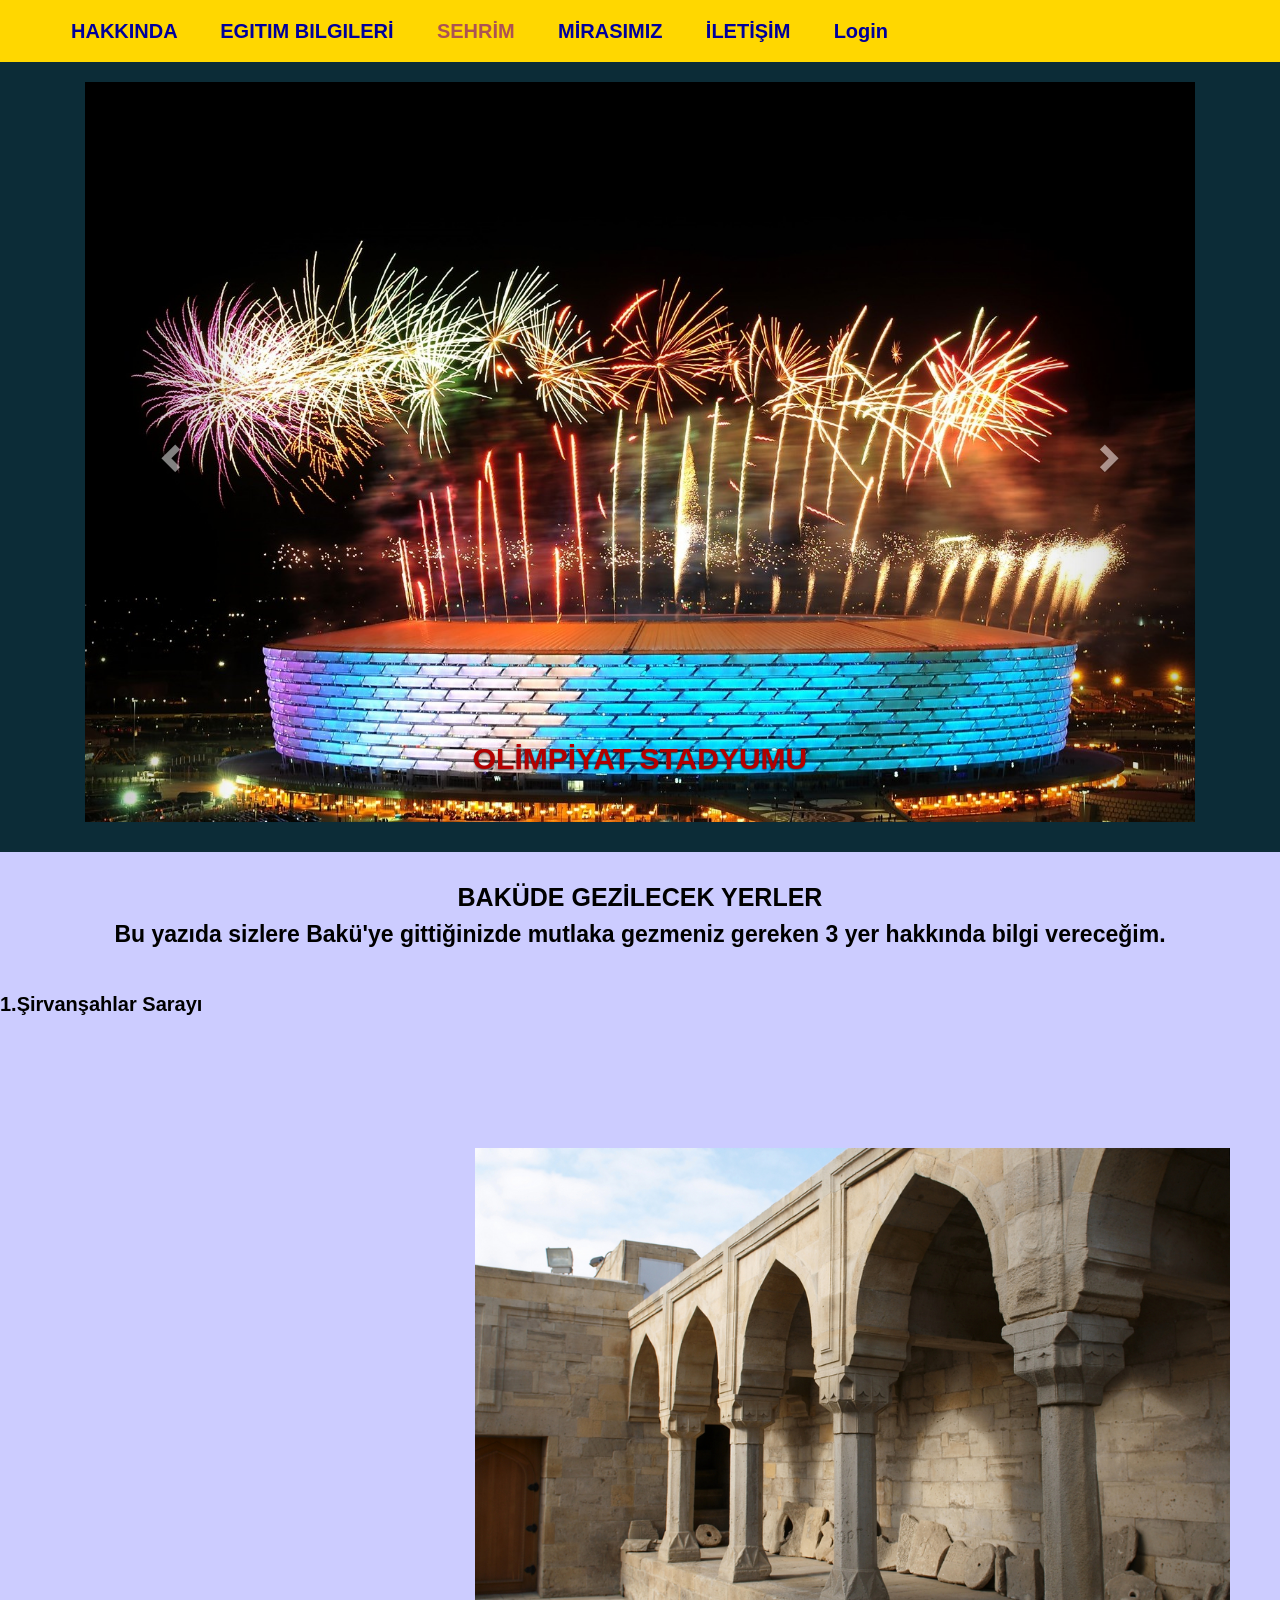
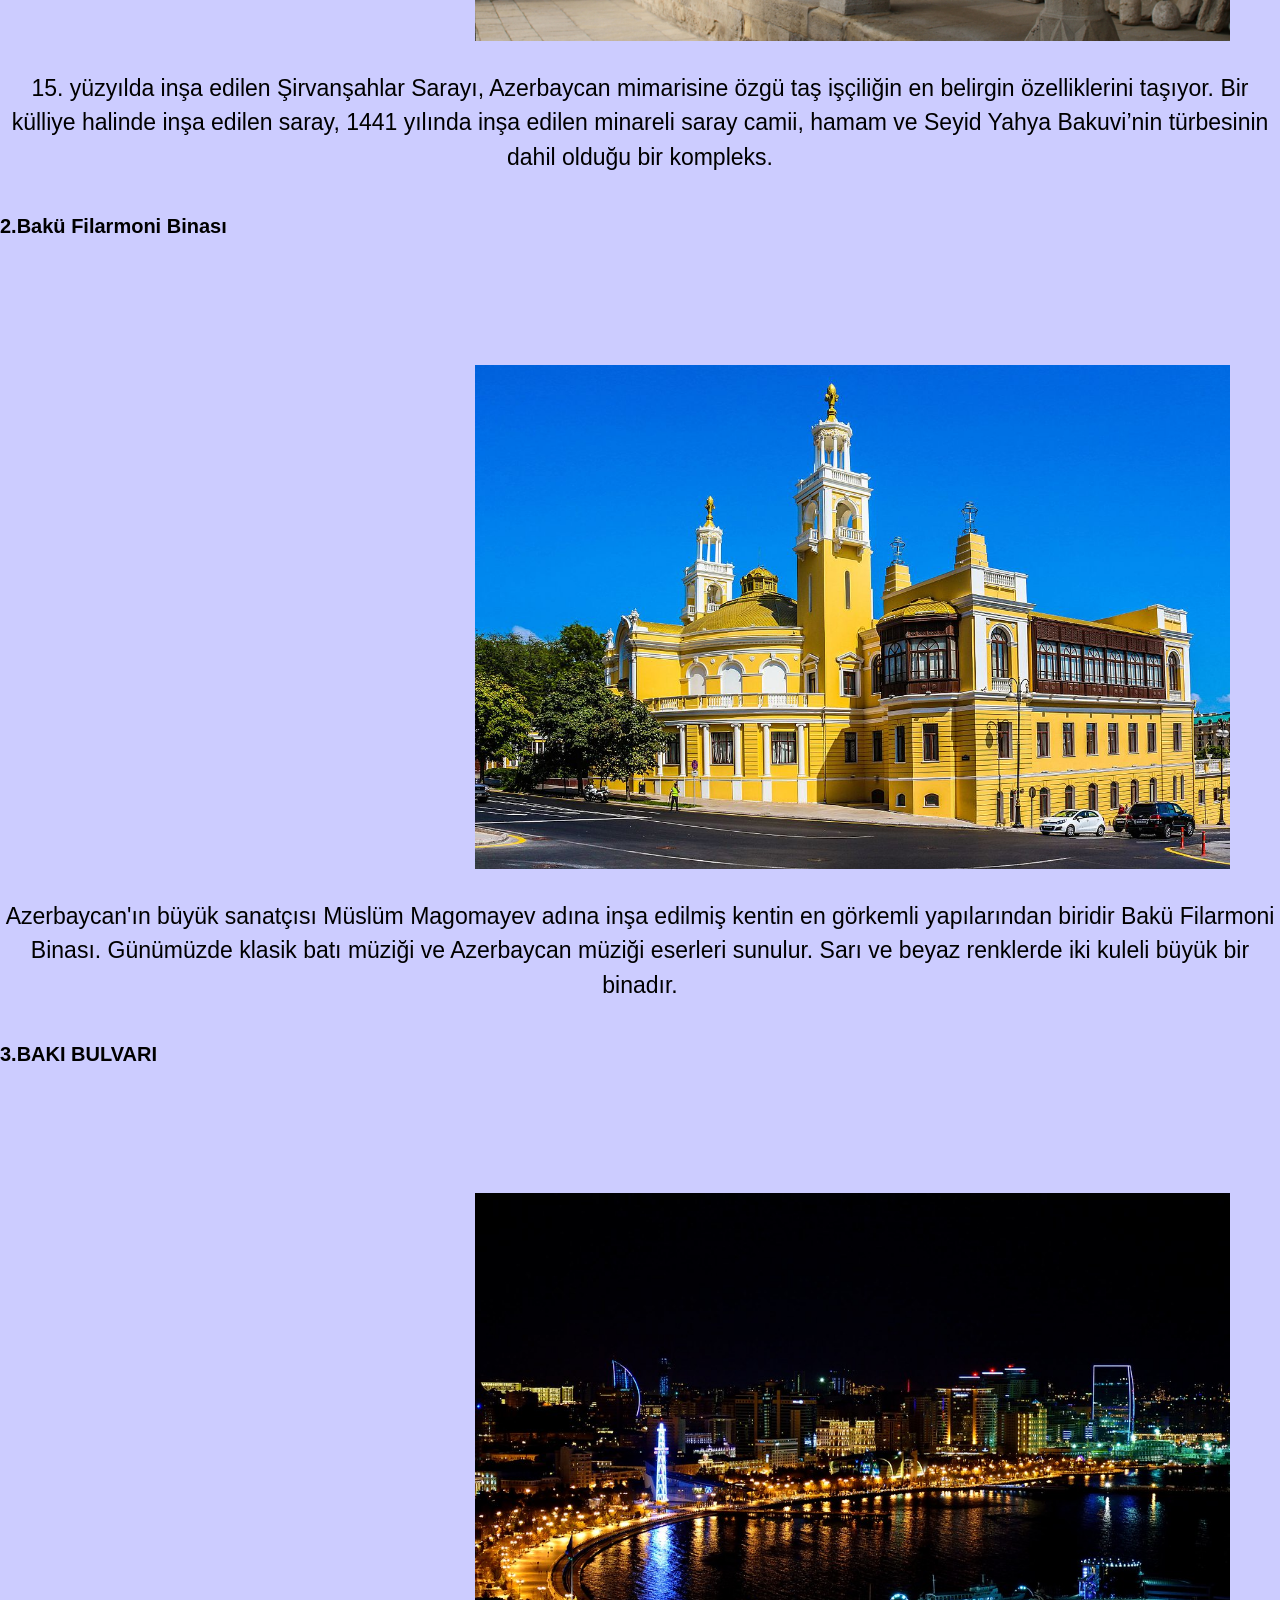
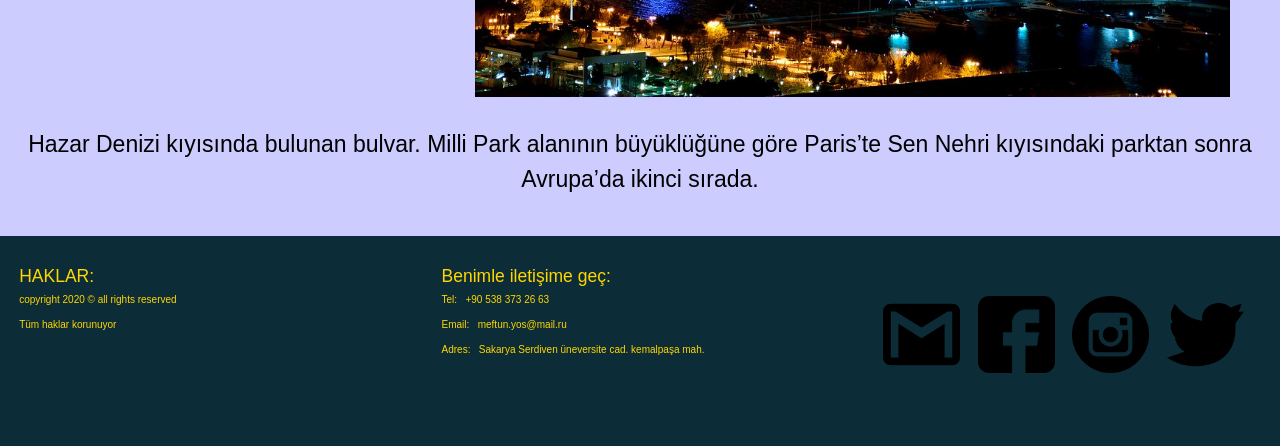
<file: WEBPROJE/SEHRIM.html>
<!DOCTYPE html>
<html lang="en" dir="ltr">
<head>
     <meta charset="utf-8">
    <link rel="stylesheet" href="stil.css">
    <meta name="viewport" content="width=device-width, initial-scale=1">
  <link rel="stylesheet" href="https://maxcdn.bootstrapcdn.com/bootstrap/3.4.0/css/bootstrap.min.css">
  <script src="https://ajax.googleapis.com/ajax/libs/jquery/3.3.1/jquery.min.js"></script>
  <script src="https://maxcdn.bootstrapcdn.com/bootstrap/3.4.0/js/bootstrap.min.js"></script>
    <link rel="stylesheet" href="https://stackpath.bootstrapcdn.com/bootstrap/4.3.1/css/bootstrap.min.css">
      <link rel="stylesheet" href="https://stackpath.bootstrapcdn.com/font-awesome/4.7.0/css/font-awesome.min.css">
      <script src="https://code.jquery.com/jquery-3.3.1.slim.min.js"> </script>
<script src="https://cdnjs.cloudflare.com/ajax/libs/popper.js/1.14.7/umd/popper.min.js" ></script>
    <script src="https://stackpath.bootstrapcdn.com/bootstrap/4.3.1/js/bootstrap.min.js" ></script>
</head>


    
    <body style="background-color: #0c2c37">
         <section id="nav-bar" style="background-color: gold; color: black;">  
        <nav class="navbar navbar-expand-lg navbar-light" style="background-color: gold; color: black;">
  <a class="navbar-brand" href="#"></a>
  <button class="navbar-toggler" type="button" data-toggle="collapse" data-target="#navbarNav" aria-controls="navbarNav" aria-expanded="false" aria-label="Toggle navigation">
    <span class="navbar-toggler-icon"></span>
  </button>

  <div class="collapse navbar-collapse" id="navbarNav">
    <ul class="navbar-nav ml auto navbartext">
         <li class="nav-item">
        <a class="nav-link"href="HAKKIMDA.html" target="_blank" style="color: #00009b"><strong>HAKKINDA&#160;&#160;&#160;&#160;&#160;&#160;</strong></a>
      </li>
      <li class="nav-item">
        <a class="nav-link" href="EGITIMBILGILERI.html" target="_blank"style="color: #00009b"><strong>EGITIM BILGILERİ&#160;&#160;&#160;&#160;&#160;&#160;</strong></a>
      </li>
      <li class="nav-item">
        <a class="nav-link" href="SEHRIM.html" target="_blank" style="color: #ac5353;"><strong>SEHRİM&#160;&#160;&#160;&#160;&#160;&#160;</strong></a>
      </li>
         <li class="nav-item">
        <a class="nav-link" href="MIRASIMIZ.html" target="_blank" style="color: #00009b"><strong>MİRASIMIZ&#160;&#160;&#160;&#160;&#160;&#160;</strong></a>
      </li>
         <li class="nav-item">
        <a class="nav-link" href="ILETISIM.html" target="_blank" style="color: #00009b"><strong>İLETİŞİM&#160;&#160;&#160;&#160;&#160;&#160;</strong></a>
      </li> 
	         <li class="nav-item">
        <a class="nav-link" href="Login.html" target="_blank" style="color: #00009b"><strong>Login&#160;&#160;&#160;&#160;&#160;&#160;</strong></a>
      </li> 
    </ul>
  </div>
</nav>   
</section> 
    
<div class="container">
  <div id="devam_et" class="carousel slide" data-ride="carousel">
    <ol class="carousel-indicators">

    </ol>

    <div class="carousel-inner">

      <div class="item active">
          <a href="https://iticket.az/en/venue/baku-olympic-stadium" target="_blank">
        <img src="img/4.jpg" alt="Olimpiyat Stadyumu" style="height: auto; width: 100%;">
        <div class="carousel-caption">
          <h3><strong class="resimtext">OLİMPİYAT STADYUMU</strong></h3>
        </div>
          </a>
      </div>

      <div class="item">
          <a href="http://www.crystalhall.az/az/article/2015/05/26/234/baki_kristal_zali_cha1494575613" target="_blank">

        <img src="img/2.jpg" alt="Kristal Salon" style="height: auto; width: 100%">
        <div class="carousel-caption">
          <h3><strong class="resimtext">KRİSTAL SALON</strong></h3>
        </div>
          </a>
      </div>
    
      <div class="item">
          <a href="https://www.arkitektuel.com/haydar-aliyev-kultur-merkezi/" target="_blank">

        <img src="img/1.jpg" alt="H.A Kültür merkezi" style="height: auto; width: 100%;">
        <div class="carousel-caption">
          <h3><strong class="resimtext">HAYDAR ALİYEV KÜLTÜR MERKEZİ</strong></h3>
        </div>
          </a>
      </div>
        <div class="item">
         <a href="https://www.archdaily.com/538883/baku-flame-towers-hok" target="_blank">
        <img src="img/3.jpg" alt="Ates Kuleleri" style="height: auto; width: 100%;">
        <div class="carousel-caption">
          <h4><strong class="resimtext">ATEŞ KULELERİ</strong></h4>
        </div>
            </a>
      </div>
           
  
    </div>

    <a class="left carousel-control" href="#devam_et" data-slide="prev">
      <span class="glyphicon glyphicon-chevron-left"></span>
      <span class="sr-only">Previous</span>
    </a>
    <a class="right carousel-control" href="#devam_et" data-slide="next">
      <span class="glyphicon glyphicon-chevron-right"></span>
      <span class="sr-only">Next</span>
    </a>
  </div>
    <div class="divbosluk">
    </div> 
</div>
        <div class="text">
            <div class="divbosluk">
            </div>
            <h1><strong>BAKÜDE GEZİLECEK YERLER</strong></h1>
            <p><strong>Bu yazıda sizlere Bakü'ye gittiğinizde mutlaka gezmeniz gereken 3 yer hakkında bilgi vereceğim.</strong></p>
            <div class="divbosluk">
            </div>
            <h2 style="text-align: left"><strong>1.Şirvanşahlar Sarayı</strong></h2>
            <div class="divbosluk">
            
            </div>
            <iframe width="425" height="350" frameborder="0" scrolling="no" marginheight="0" marginwidth="0"  src="https://www.google.com/maps/d/embed?mid=1UOtxY1lmtzb2ttYApycVtj_WlWEgFh6P"></iframe><img src="img/5.jpg" class="resim">  
            
                <div class="divbosluk">
            
            </div>
            <p>  
            15. yüzyılda inşa edilen Şirvanşahlar Sarayı, Azerbaycan mimarisine özgü taş işçiliğin en belirgin özelliklerini taşıyor. Bir külliye halinde inşa edilen saray, 1441 yılında inşa edilen minareli saray camii, hamam ve Seyid Yahya Bakuvi’nin türbesinin dahil olduğu bir kompleks.</p>
            <div class="divbosluk">
            
            </div>
            <h2 style="text-align: left"><strong>2.Bakü Filarmoni Binası</strong></h2>
            <div class="divbosluk">
            
            </div>
            <iframe width="425" height="350" frameborder="0" scrolling="no" marginheight="0" marginwidth="0" src="https://www.google.com/maps/d/embed?mid=1NrF--ZrZi_ZGiciCiZHrrj1NCHyKumnk"></iframe><img src="img/6.jpg" class="resim" >
            <div class="divbosluk">
            
            </div>
            <p>Azerbaycan'ın büyük sanatçısı Müslüm Magomayev adına inşa edilmiş kentin en görkemli yapılarından biridir Bakü Filarmoni Binası. Günümüzde klasik batı müziği ve Azerbaycan müziği eserleri sunulur. Sarı ve beyaz renklerde iki kuleli büyük bir binadır.</p>
            <div class="divbosluk">
            
            </div>
             <h2 style="text-align: left"><strong>3.BAKI BULVARI</strong></h2>
            <div class="divbosluk">
            
            </div>
             <iframe width="425" height="350" frameborder="0" scrolling="no" marginheight="0" marginwidth="0" src="https://www.google.com/maps/d/embed?mid=11ZqNrSij4sjsfRGc-xgzKRiGWs8lZd51"></iframe><img src="img/7.jpg" class="resim"> 
            <div class="divbosluk">
            
            </div>
            <p>Hazar Denizi kıyısında bulunan bulvar. Milli Park alanının büyüklüğüne göre Paris’te Sen Nehri kıyısındaki parktan sonra Avrupa’da ikinci sırada.</p> 
            <div class="divbosluk">
            
            </div>
        </div>
        <div class="divbosluk">
            </div>
        
        
        <footer id="dis_bolme" class="metin">
        <div class="ic_bolme"><h3>HAKLAR:</h3>
        <p>copyright 2020 © all rights reserved</p>
        <p>Tüm haklar korunuyor</p>    
        </div>


        <div class="ic_bolme">
            <h3>Benimle iletişime geç:</h3> 
            <p>Tel:&#160;&#160;  +90&#160;538&#160;373&#160;26&#160;63</p>
            <p>Email:  &#160;&#160;meftun.yos@mail.ru</p>
            <p>Adres:&#160;&#160;  Sakarya Serdiven üneversite cad. kemalpaşa mah.</p>
        </div>


            <div class="ic_bolme" style="text-align: center; margin-top: 30px;">
                
                <a href="mailto:meftun.yos@mail.ru"><img class="icon" src="img/23.png"></a>
                
                <a href="https://www.facebook.com"><img class="icon" src="img/24.png"></a>
                <a href="https://www.instagram.com"><img class="icon" src="img/25.png"></a>
                <a href="https://www.twitter.com"><img class="icon" src="img/26.png"></a>
            </div>
            </footer>
        
</body>
</html>
</file>
<file: WEBPROJE/stil.css>
.text{
    text-align: center;
    color: black;
    background-color: #ccccff;
    font-size: 23px;
}
.text1{
    text-align: center;
    color: black;
    background-color: #ccccff;
    font-size: 40px;
}
.text2{
    text-align: center;
    color: green;
    background-color: #ccccff;
    font-size: 40px;
}
.text3{
    text-align: center;
    color: black;
    background-color:transparent;
    font-size: 40px;
}
.resimtext{
    font-size: 30px;
    color: #b30000;
}

.resim{
    width: 59%;
    height: 11%;
}

.resim1{
    width: 100%;
    height: auto;
}


.navbartext{
    font-size: 20px;
    color: white;
}

.metin{width:150px;
    background:#ddd;
    word-wrap: break-word;
    color: gold;
}
.metin1{
    width:150px;
    background:#ddd;
    word-wrap: break-word;
    color: black;
}
#dis_bolme1{
    left: 0;
  bottom: 0;
background-color: gold;
width: 100%; 
height: 310px;
    font-size: 12px;
}

#dis_bolme { 
  left: 0;
  bottom: 0;
background-color: #0c2c37;
width: 100%; 
height:150px;
}


.ic_bolme{
    float:left;
    width:30%;
    height:150px;
    background-color: #0c2c37;
    margin-right: 1.5%;
    margin-left: 1.5%;
    }
.ic_bolme1{
    float:left;
    width:30%;
    height:150px;
    background-color: gold;
    margin-right: 1.5%;
    margin-left: 1.5%;
}
.footer_text{
    font-size: 18px;
    color: black;
}

table {
  width:75%;
    margin: auto;
}
table, th, td {
  border: 2px solid ;
  border-collapse: collapse;
    border-color: black;
}
th, td {
  padding: 10px;
  text-align: center;
    color: #41423d;
}
table#t01 tr:nth-child(even) {
  background-color: wheat;
}
table#t01 tr:nth-child(odd) {
 background-color: #dae580;
}
table#t01 th {
  background-color: black;
  color: gold;
}
#myBtn {
  display: none;
  position: fixed;
  bottom: 20px;
  right: 30px;
  z-index: 99;
  font-size: 18px;
  border: none;
  outline: none;
  background-color: #590400;
  color: gold;
  cursor: pointer;
  padding: 15px;
  border-radius: 4px;
}
#myBtn:hover {
  background-color: black;
}
.icon{
    width: 20%;
    margin-left: 15px;
}

.tabletext{
    text-align: center;
    color: gold;
}
.divegitim{
    width: 100%;
    height:1300px;
    margin-top: 10%;
}
.divbosluk{
    width: 100%;
    height: 30px;
}
.divbosluk1{
    width: 100%;
    height: 30px;
    background-color: #ccccff;
}
</file>
